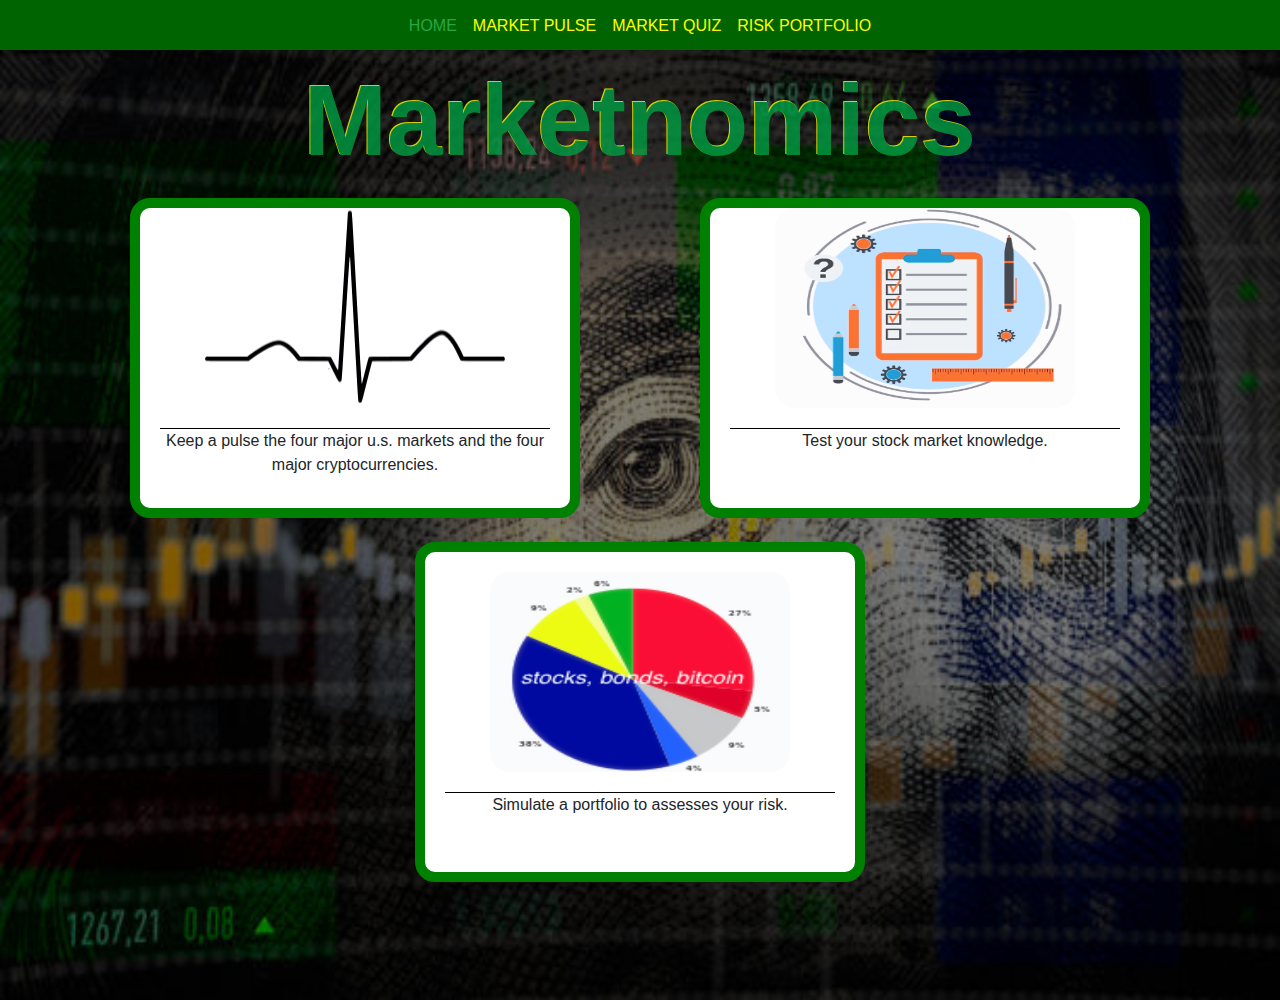
<file: index.html>
<!DOCTYPE html>
<html lang="en">
<head>
    <meta charset="UTF-8">
    <meta name="viewport" content="width=device-width, initial-scale=1.0">
    <meta http-equiv="X-UA-Compatible" content="ie=edge">
    <title>Home page</title>
    <link rel="stylesheet" href="https://stackpath.bootstrapcdn.com/bootstrap/4.3.1/css/bootstrap.min.css">
    <link rel="stylesheet" type="text/css" href="./css/global.css">
    <link rel="stylesheet" type="text/css" href="./css/index.css">
</head>

<body>
    <!-- navbar and its element -->
    <nav id="navbar-site" class="navbar-nav a navbar-expand-sm fixed-top d-flex justify-content-between">
        <div class="container"> 
            <button class=" menu mt-2 bg-success  navbar-toggler" type="button" data-toggle="collapse" data-target="#myTogglerNav" aria-controls="myTogglerNav" aria-expanded="false" aria-label="Toggle navigation">Menu
            </button>
            <!-- navbar and its element -->
            <div class="menuBackground collapse navbar-collapse" id="myTogglerNav"> 
                <div class="navbar-nav m-auto ">
                    <ul class="navbar-nav justify-content-center">
                        <li class="nav-item "><a class= "nav-link active text-success" href="index.html">HOME</a></li>
                        <li class="nav-item"><a class= "nav-link" href="marketPulse.html">MARKET PULSE</a></li>
                        <li class="nav-item"><a class= "nav-link" href="quiz.html"> MARKET QUIZ</a></li>
                        <li class="nav-item"><a class= "nav-link" href="portfolioRisk.html">RISK PORTFOLIO</a></li>
                    </ul>
                </div><!-- navbar -->
            </div><!-- navbar collapse -->
        </div><!-- container -->
    </nav><!-- nav -->
    
    <img id= "background-img" class="y card-img bg-dark" src="images/Ben.jpg" alt="logo">
    
    <!-- heading -->
    <div class=" card-img-overlay card-inverse ">
        <h1 class=" home font-weight-bold card-title logo"> Marketnomics</h1>
    </div>
    <!-- cards w/ images that are links -->
    <div id="home-container" class="album py-5 card-img-overlay">
        <div class="container">
            <div class="row">
                <div class="col-md-6">
                    <div class="homeDiv card mb-4 greenBorder">
                        <a href="marketPulse.html"> <img class=" homeInfo thumbnail pulse " src="images/market-pulse2.png" alt="Card image cap"></a>
                        <div class="card-body">
                            <p class="card-text">Keep a pulse the four major u.s. markets and the four major cryptocurrencies.</p>
                        </div><!-- card body -->
                    </div><!-- card -->
                </div><!-- col -->
                <!-- <div class="col-md-2"></div> -->
                <div class="col-md-6">
                    <div class="homeDiv card greenBorder mb-4 ">
                        <a href="quiz.html"> <img class=" homeInfo thumbnail  card-img-top" src="images/market_quiz.png" alt="Card image cap"></a>
                        <div class="card-body">
                            <p class="card-text">Test your stock market knowledge.</p>
                        </div><!-- card body -->
                    </div><!-- card -->
                </div><!-- col -->
                <div class="col-md-12">
                    <div class="homeDiv pieDiv card greenBorder mb-4 ">
                        <a href="portfolioRisk.html"><img class=" homeInfo thumbnail pie " src="images/Pie_chart2.png" alt="Card image cap"></a>
                        <div class="card-body">
                            <p class="card-text">Simulate a portfolio to assesses your risk.</p>
                        </div><!-- card body -->
                    </div><!-- card -->
                </div><!-- col -->
            </div><!-- row -->
        </div><!-- container -->
    </div><!-- home-container -->
    
    <script src="https://code.jquery.com/jquery-2.2.4.min.js" integrity="sha256-BbhdlvQf/xTY9gja0Dq3HiwQF8LaCRTXxZKRutelT44=" crossorigin="anonymous"></script>
<script src = "https://stackpath.bootstrapcdn.com/bootstrap/4.1.3/js/bootstrap.min.js" 
integrity = "sha384-ChfqqxuZUCnJSK3+MXmPNIyE6ZbWh2IMqE241rYiqJxyMiZ6OW/JmZQ5stwEULTy" 
crossorigin = "anonymous"></script>
    
</body>
</html>
</file>
<file: css/global.css>
/*----------------------------------------------------------
To style the <body>
-------------------------------------------------------------*/

body {
    overflow: hidden;
    background-color: black;
    text-align: center;
    height: 875px;

}

.transparent {
    height: 880px;
}

/*----------------------------------------------------------
To style the <h1 class="logo">
-------------------------------------------------------------*/

.logo {
    color: rgb(0, 158, 67);
    text-shadow: -1px -1px yellow;
    font-size: 72px;
    position: relative;
    top: 40px;
    margin: auto;
    opacity: .8;
}

/*----------------------------------------------------------
To style the background <img>
-------------------------------------------------------------*/

img {
    width: 100%;
    height: 1000px;
}

.y {
    opacity: .5;
}

/*----------------------------------------------------------
To style <nav> and its elements
-------------------------------------------------------------*/

nav {
    background: darkgreen;
    justify-content: center;
}

#navbar-site {
    font-size: 16px;
    height: 50px;
    color:yellow;
}

ul {
    position: relative;
    top: 10px;
}

a {
    color: yellow;
}

a:hover {
    color: greenyellow;
}

/*----------------------------------------------------------
To style <footer> and its elements
-------------------------------------------------------------*/

.breakingNews {
    background-color: rgba(196, 3, 3, 0.735);
    border-top: solid 2px white;
    border-bottom: solid 2px white;
    color: white;
    font: 1.2em sans-serif;
    font-weight: 600;
}

#ticker {
    font: 26px sans-serif;
    word-spacing: 2px;
}

#randomEvents {
    font-size: 20px;
    font-weight: 600;
}

.blue {
    background-color: blue;
    height: 35px;
}

.tickerDiv {
 color: white;
}


/*-------------------------------
MEDIA QUERIES:
---------------------------------*/

/* To add style and adjustmets to the menu button.  */
@media only screen and (max-width: 575px) {
    .menu {
        color: yellow;
        border: solid 1px yellow;
        width: 75px;
        height: 35px;
        font-size: 18px;
    }
    
    .menuBackground {
        background-color: darkgreen;
        border: solid 1px yellow;
        width: 100px;
        margin: auto;
    }
    
    /* To show body overflow  */
    body {
        overflow: visible;
    }
    
    /* To adjust size of background image */
    img {
        width: 100%;
        height: 1475px;
    }
}
@media only screen and (min-width: 1920px) {
    
    /* To adjusts <button>'s */
    .Btn {
        width: 150px;
        height: 50px;
        font-size: 24px;
    }
    
    /* To adjust <h1> */
    .logo {
        font-size: 100px;
    }
    
    /* To adjust <li>'s */
    li {
        font-size: 20px;
    }

    #randomEvents {
        font-size: 26px;
    }

    #ticker {
        font-size: 30px;
    }

    .blue {
        height: 40px;
    }

    .transparent {
        height: 860px;
    }

    body{
        height: 850px;
    }

}
</file>
<file: css/index.css>
/*----------------------------------------------------------
To show overflow
-------------------------------------------------------------*/  

body {
    overflow: visible;
}

/*----------------------------------------------------------
To style the <h1 class="logo">
-------------------------------------------------------------*/  

.logo {
   font-size: 100px; 
} 

/*----------------------------------------------------------
To position the <div id="home-container">
-------------------------------------------------------------*/

#home-container {
    margin-top: 150px;
}

/*----------------------------------------------------------
To position <li>'s the children of <nav>
-------------------------------------------------------------*/

li {
    position: relative;
    bottom: 4px;
 }

/*----------------------------------------------------------
To style <img>'s and <p>'s
-------------------------------------------------------------*/

.homeInfo {
    width: 300px;
    height: 300px;
    border-radius: 20px;
}

.greenBorder {
    border: solid 10px green;
    border-radius: 20px;
}

.greenBorder a{
    color: black;
    text-decoration: none;
}

.greenBorder:hover {
    border: solid 10px yellow;
}

p {
    border-top: solid 1px black;
    width: 100%;
    text-align: center;
    height: 60px;
}

.thumbnail {
    height: 200px;
}

.pie {
    margin-top: 20px;
}

.homeDiv {
    margin: 0px auto;
    width: 450px;
}


/*----------------------------------------------------------------     Media Queries
-----------------------------------------------------------------*/

@media only screen and (max-width: 767px) {

    /* To adjust the size of logo */
.logo {
    font-size: 68px;
}

/* To add padding the bincoular image */
.bincoular {
    padding-bottom: 35px;
}

}

/* To hide overflow */
@media only screen and (min-width: 933px) {

    body {
        overflow: hidden;
    }
}
</file>
